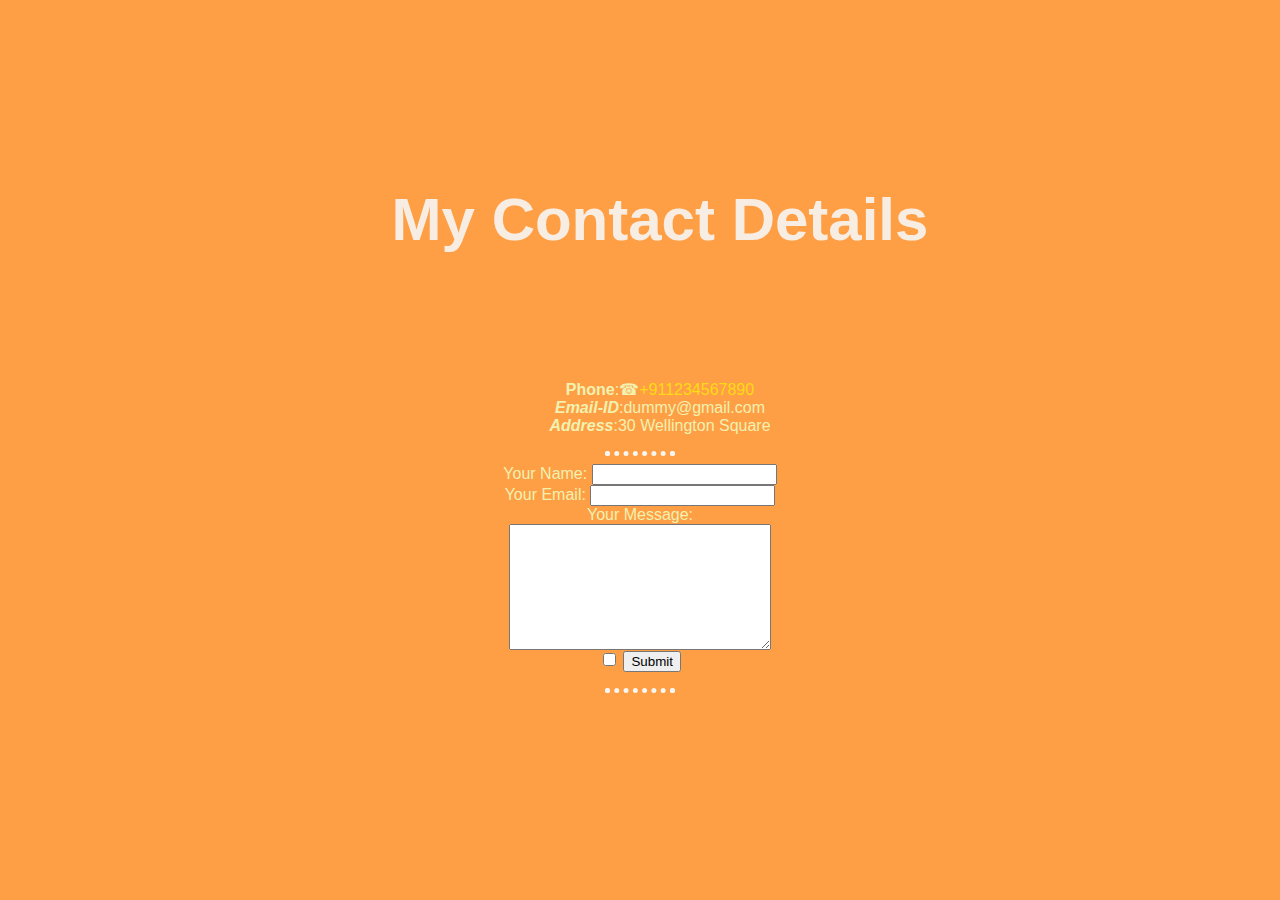
<file: contact_details.html>
<html lang="en" dir="ltr">
  <head>
    <meta charset="utf-8">
    <title>My Contact Details</title>
      <link rel="stylesheet" href="css/styles.css">
  </head>
  <body>
    <p>
    <ul>
      <h1>My Contact Details</h1>
      <il><b>Phone</b>:☎<a href="tel:+911234567890">+911234567890</a></il>
      <br>
      <il><em><b>Email-ID</b></em>:dummy@gmail.com</il>
      <br>
      <il><em><b>Address</b></em>:30 Wellington Square</il>
    </p>
    </ul>
    <hr>
      <form class="" action="mailto:diganta238@gmail.com" method="text/plain">
        <label>Your Name:</label>
        <input type="text" name="" value=""><br>
        <label>Your Email:</label>
        <input type="email" name="" value=""><br>
        <label>Your Message:</label><br>
      <textarea name="name" rows="8" cols="30"></textarea><br>
        <input type="checkbox" name="" value="">
        <input type="submit" name=""><!-- Submit Button -->
      </form>

    <hr>
  </body>
</html>
</file>
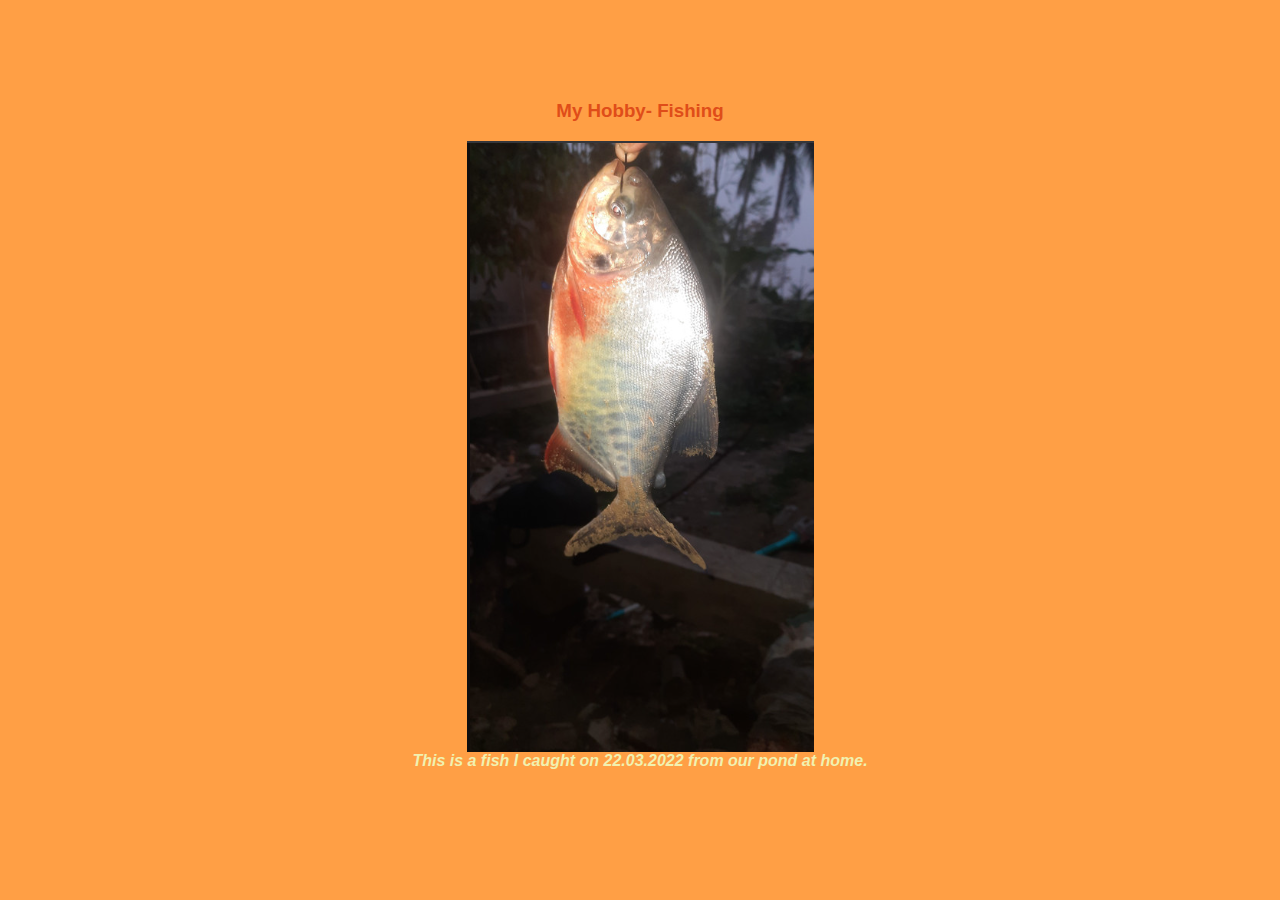
<file: fishing.html>
<html>
<title>My Hobby- Fishing</title>
<head>
<h3>My Hobby- Fishing</h3>
    <link rel="stylesheet" href="css/styles.css">
</head>
<body>
<img src="Images\fish1.png"><br>
<b><em>This is a fish I caught on 22.03.2022 from our pond at home.</em></b>
</body>
</html>
</file>
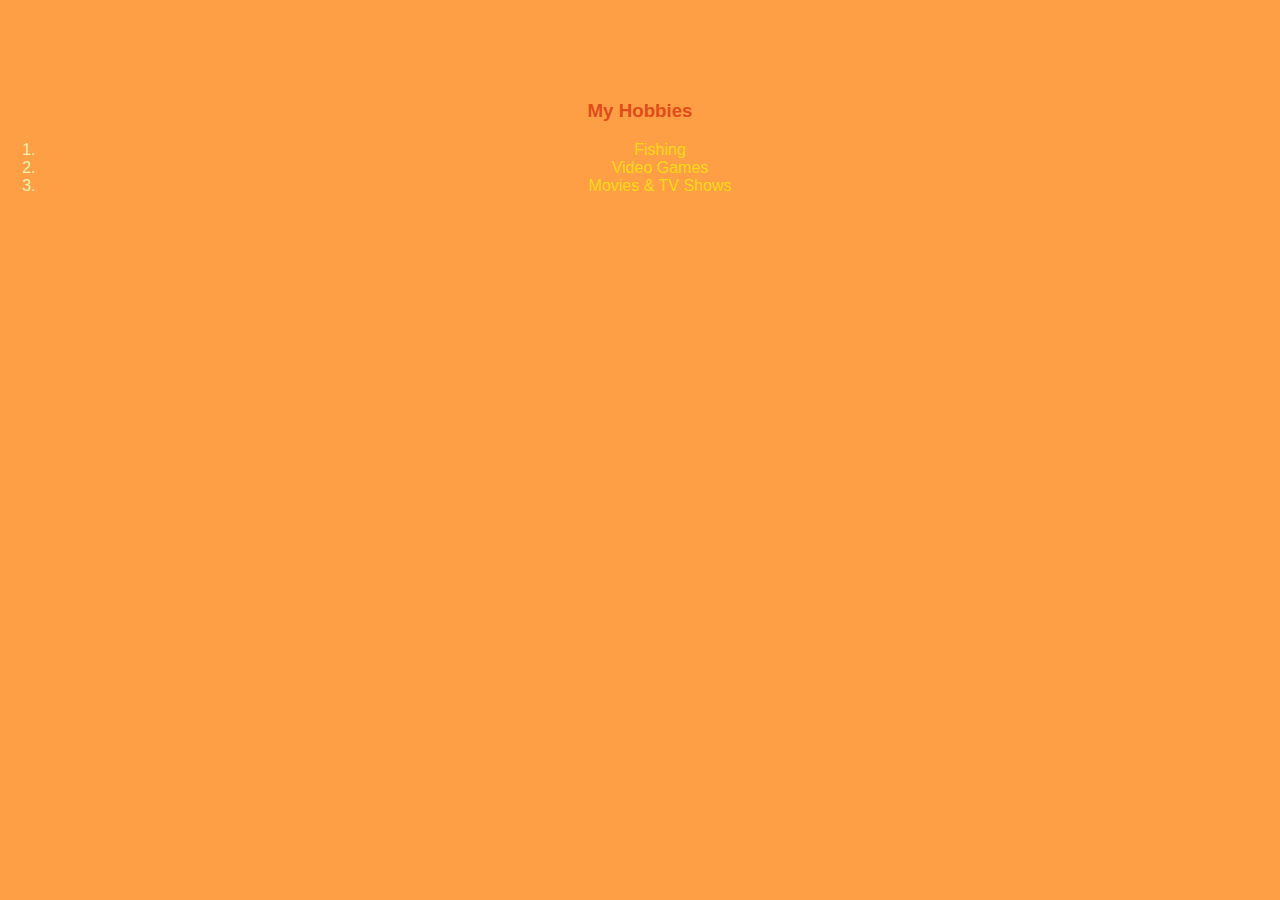
<file: hobbies.html>
<html lang="en" dir="ltr">
  <head>
    <meta charset="utf-8">
      <link rel="stylesheet" href="css/styles.css">
    <title>My Hobbies</title>
  </head>
  <body>
    <h3>My Hobbies</h3>
    <ol>
      <li><a href="fishing.html">Fishing</a></li>
      <li><a href="video_games.html">Video Games</a></li>
      <li><a href="movies_and_tv_shows.html">Movies & TV Shows</a>
      </li>
    </ol>
  </body>
</html>
</file>
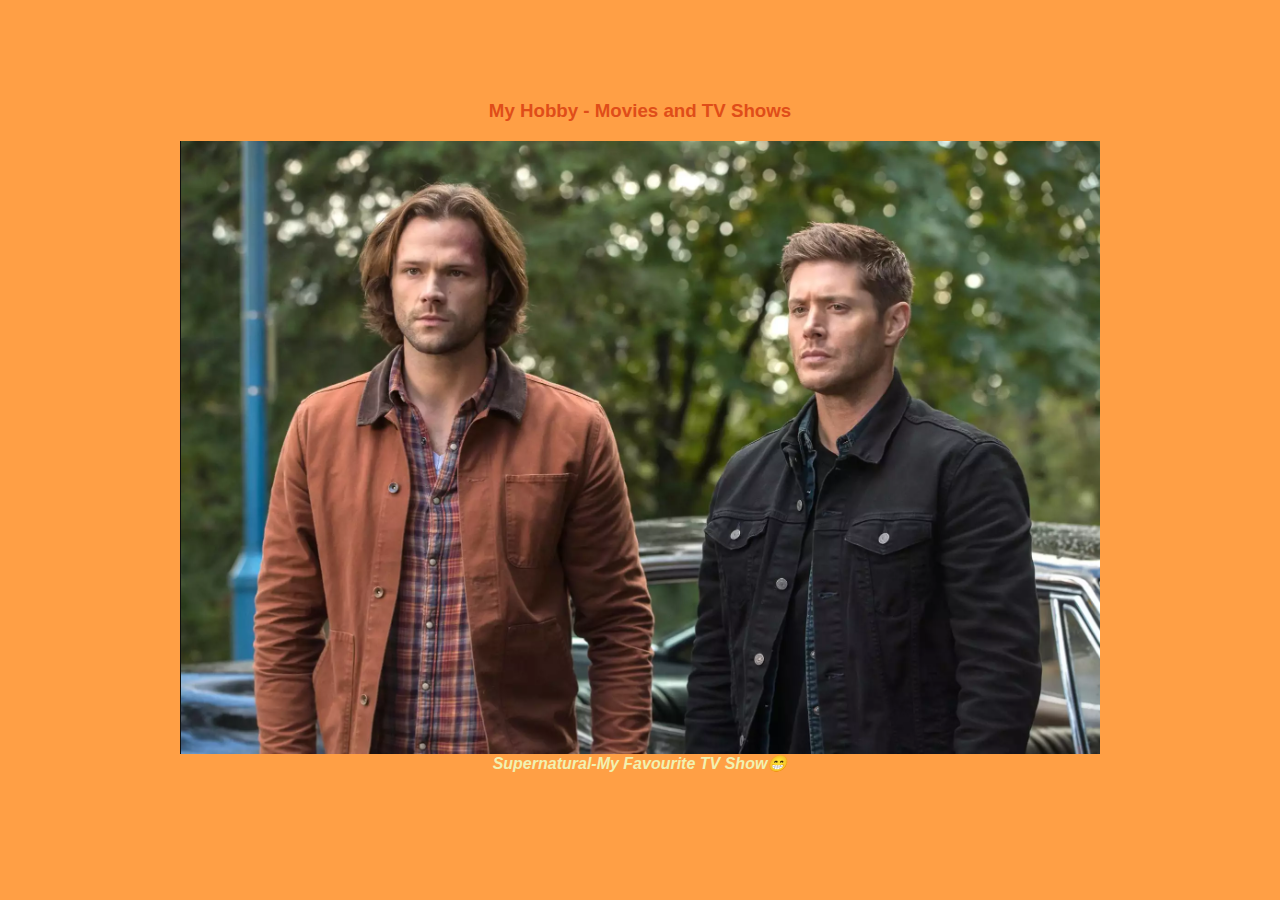
<file: movies_and_tv_shows.html>
<html>
<title>My Hobby-Movies & TV Shows</title>
<head>
    <link rel="stylesheet" href="css/styles.css">
<h3>My Hobby - Movies and TV Shows</h3>
</head>
<body>
<img src="Images\supernatural.png"><br>
<b><em>Supernatural-My Favourite TV Show😁</em><b>
</body>
</html>
</file>
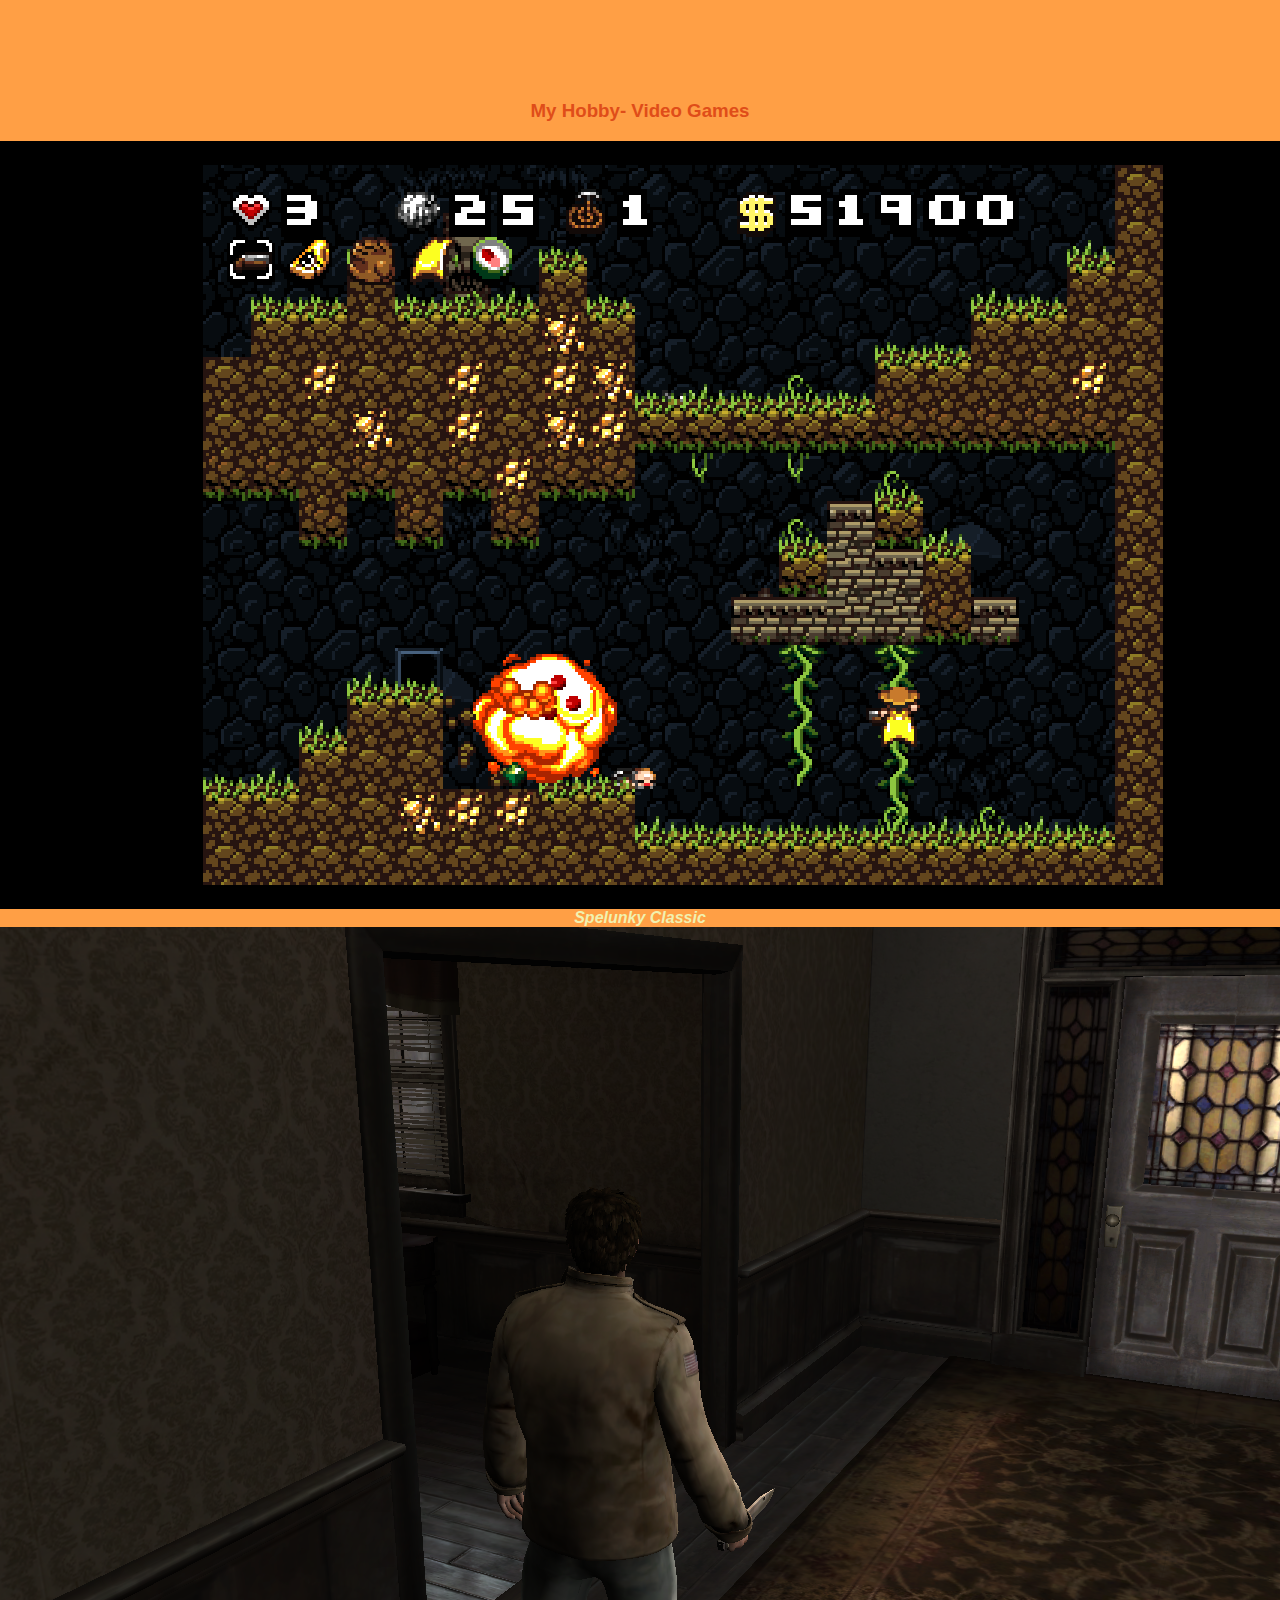
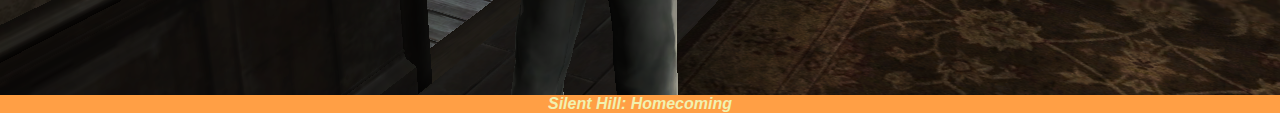
<file: video_games.html>
<html>
<title>
My Hobby- Video Games
</title>
<head>
    <link rel="stylesheet" href="css/styles.css">
<h3>My Hobby- Video Games</h3>
</head>
<body>
<img src="Images\spelunky.png">
<b><em>Spelunky Classic</em></b>
<img src="Images\sh5.png">
<b><em>Silent Hill: Homecoming</em></b>
</body>
</html>
</file>
<file: css/styles.css>
body{
background-color:#FF9F45;
text-align: center;
padding: 100px 0 0 0;
margin:0;
font-family: verdana, sans-serif;
color: #F1F1B0;
}
h1{
  line-height: 4;
  font-family:Fasthand,sans-serif;
  font-size: 3.75rem ;
  color:#F8EDE3;
}
.student{text-decoration: underline;}

.cloud1{
  position: absolute;
  right:0;
  top: 0;
}
.cloud2{
  position: absolute;
  bottom: auto;
  left: 3px;
}
h2{
  font-weight: normal;
  color: #FFEBAD;
  font-family: 'Poppins',sans-serif;
  font-size: 2.5rem;
}
h3{
  color:#DF4D19;
}
a{
  text-decoration: none;
  color:#FDDA16;
}
a:hover{
  color: #B31313;
}
.skill-row{
  line-height: 2;
  text-align: left;
  margin: 100px auto 100px auto;
  width: 50%;
}
.skillimg1{
  margin-right: 30px;
  float: left;
  width: 25%;
}
.skillimg2{
  margin-left: 30px;
  float:right;
  width: 25%;
}
.bottom-container{
  margin-top: 20px;
  background-color: #E1701A;
}
.corp{
  color:#EAF6F6;
}
hr{
  border-style: dotted;
  color:#F9F5F0;
  border-width: 5px;
  border-top: 0;
  width: 60px;
}
.contact-me{
  margin-bottom: 20px;
}

.btn {
  background: #BB5A5A;
  background-image: -webkit-linear-gradient(top, #3498db, #2980b9);
  background-image: -moz-linear-gradient(top, #3498db, #2980b9);
  background-image: -ms-linear-gradient(top, #3498db, #2980b9);
  background-image: -o-linear-gradient(top, #3498db, #2980b9);
  background-image: linear-gradient(to bottom, #3498db, #2980b9);
  -webkit-border-radius: 28;
  -moz-border-radius: 28;
  border-radius: 28px;
  font-family: Arial;
  color: #ffffff;
  font-size: 20px;
  padding: 10px 20px 10px 20px;
  text-decoration: none;
}

.btn:hover {
  background: #FF9000;
  background-image: -webkit-linear-gradient(top, #3cb0fd, #3498db);
  background-image: -moz-linear-gradient(top, #3cb0fd, #3498db);
  background-image: -ms-linear-gradient(top, #3cb0fd, #3498db);
  background-image: -o-linear-gradient(top, #3cb0fd, #3498db);
  background-image: linear-gradient(to bottom, #3cb0fd, #3498db);
  text-decoration: none;
}
</file>
